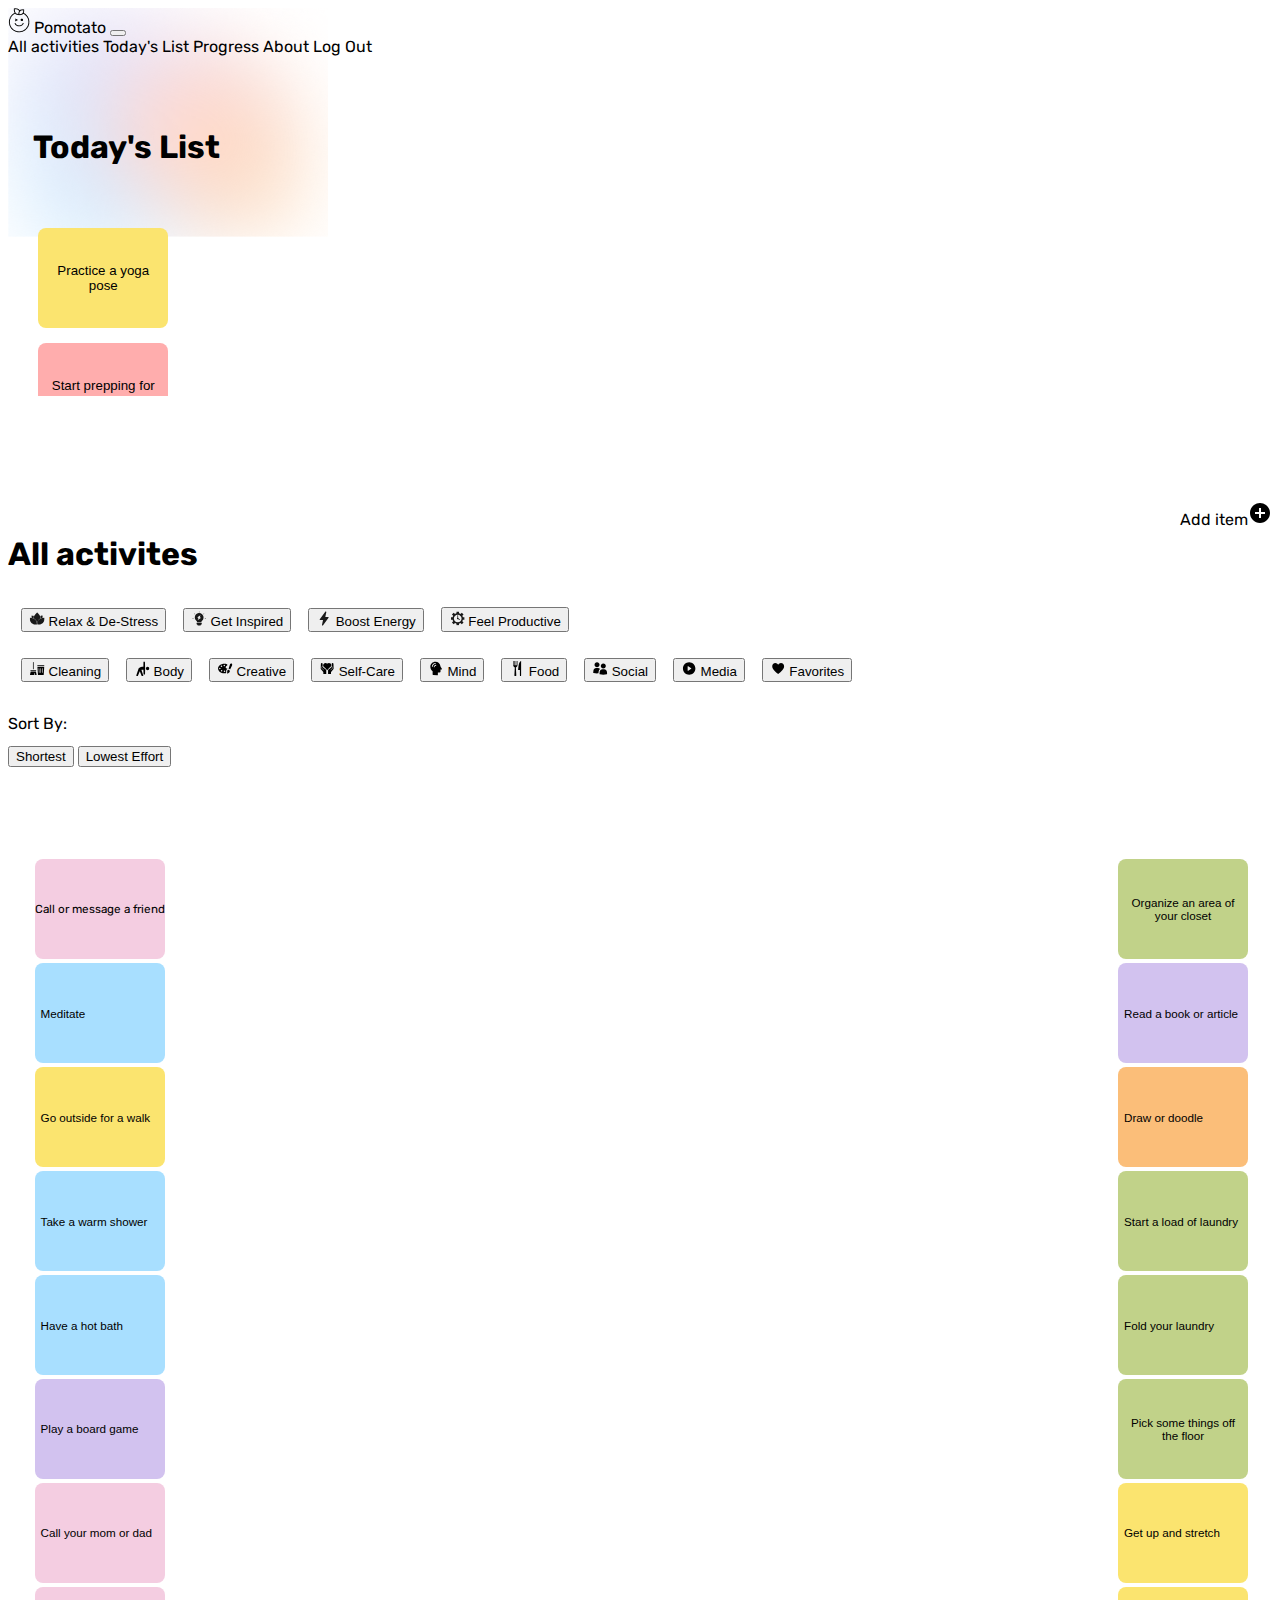
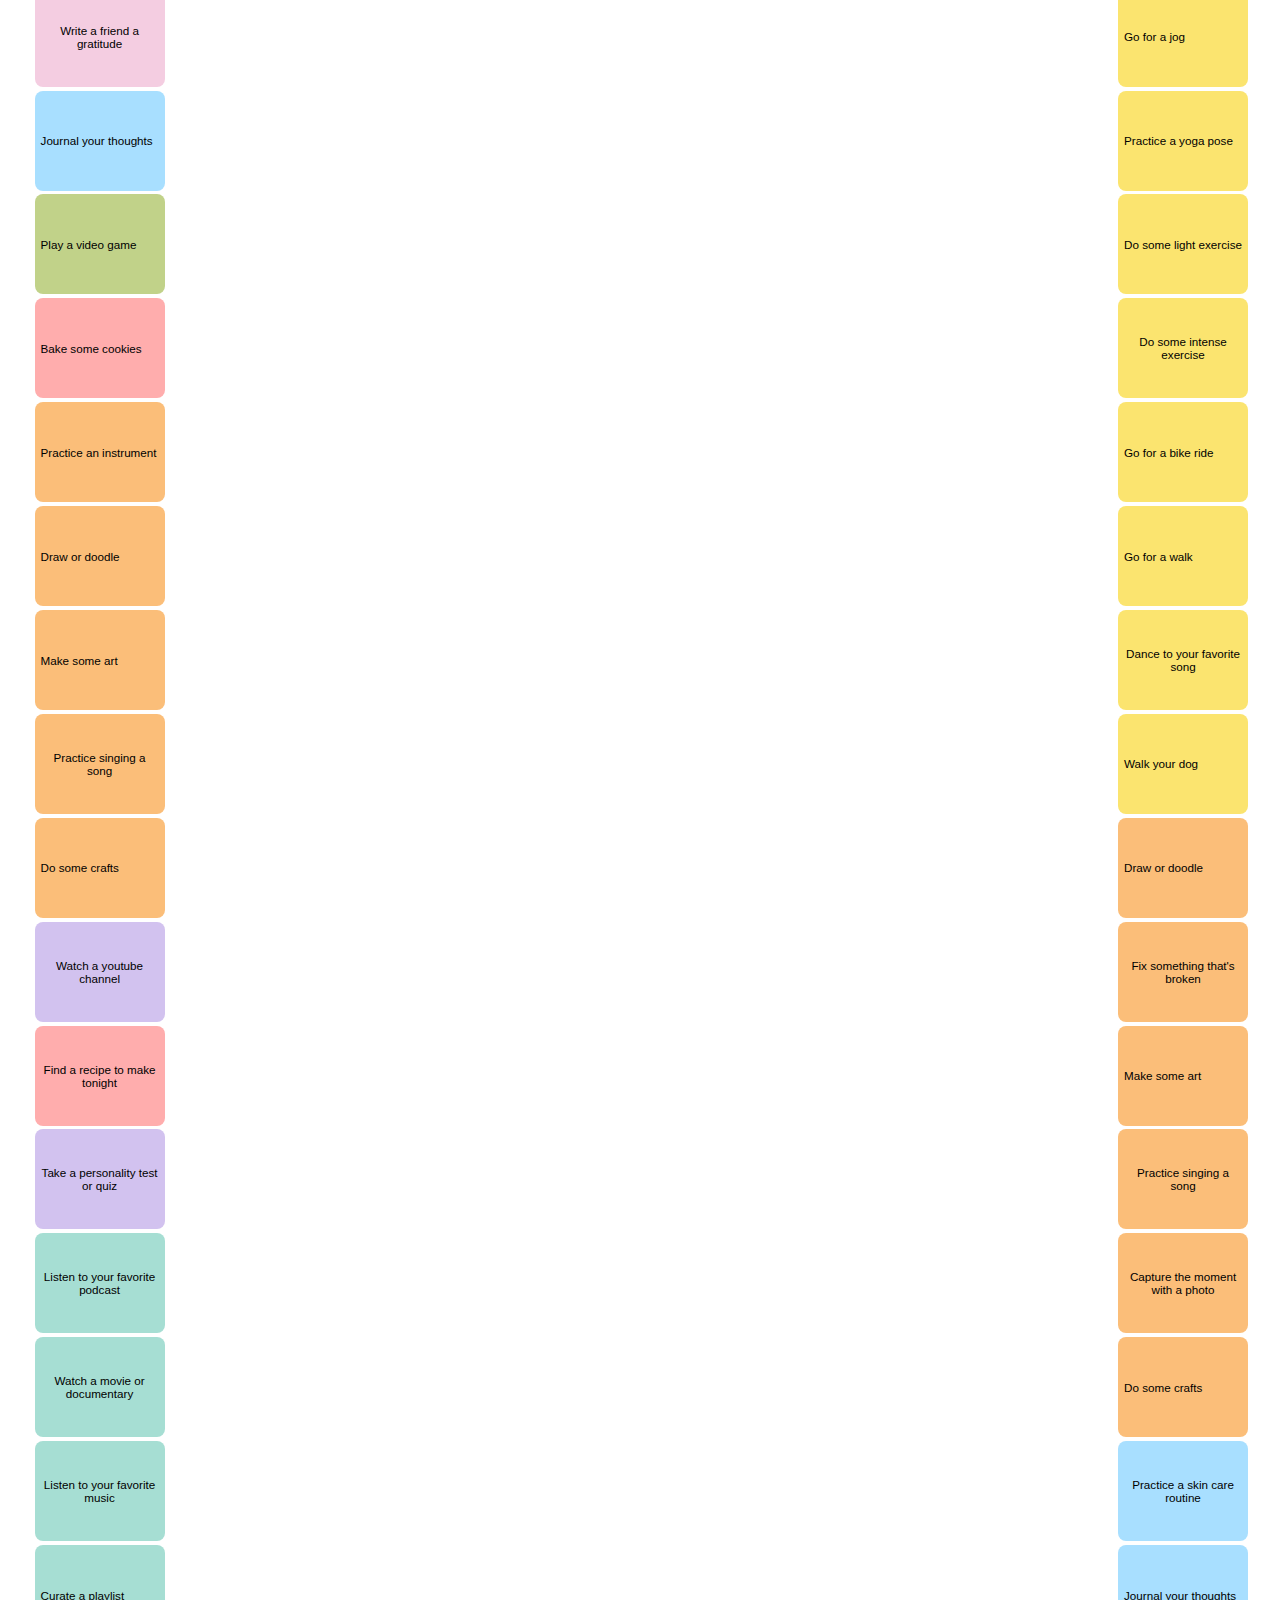
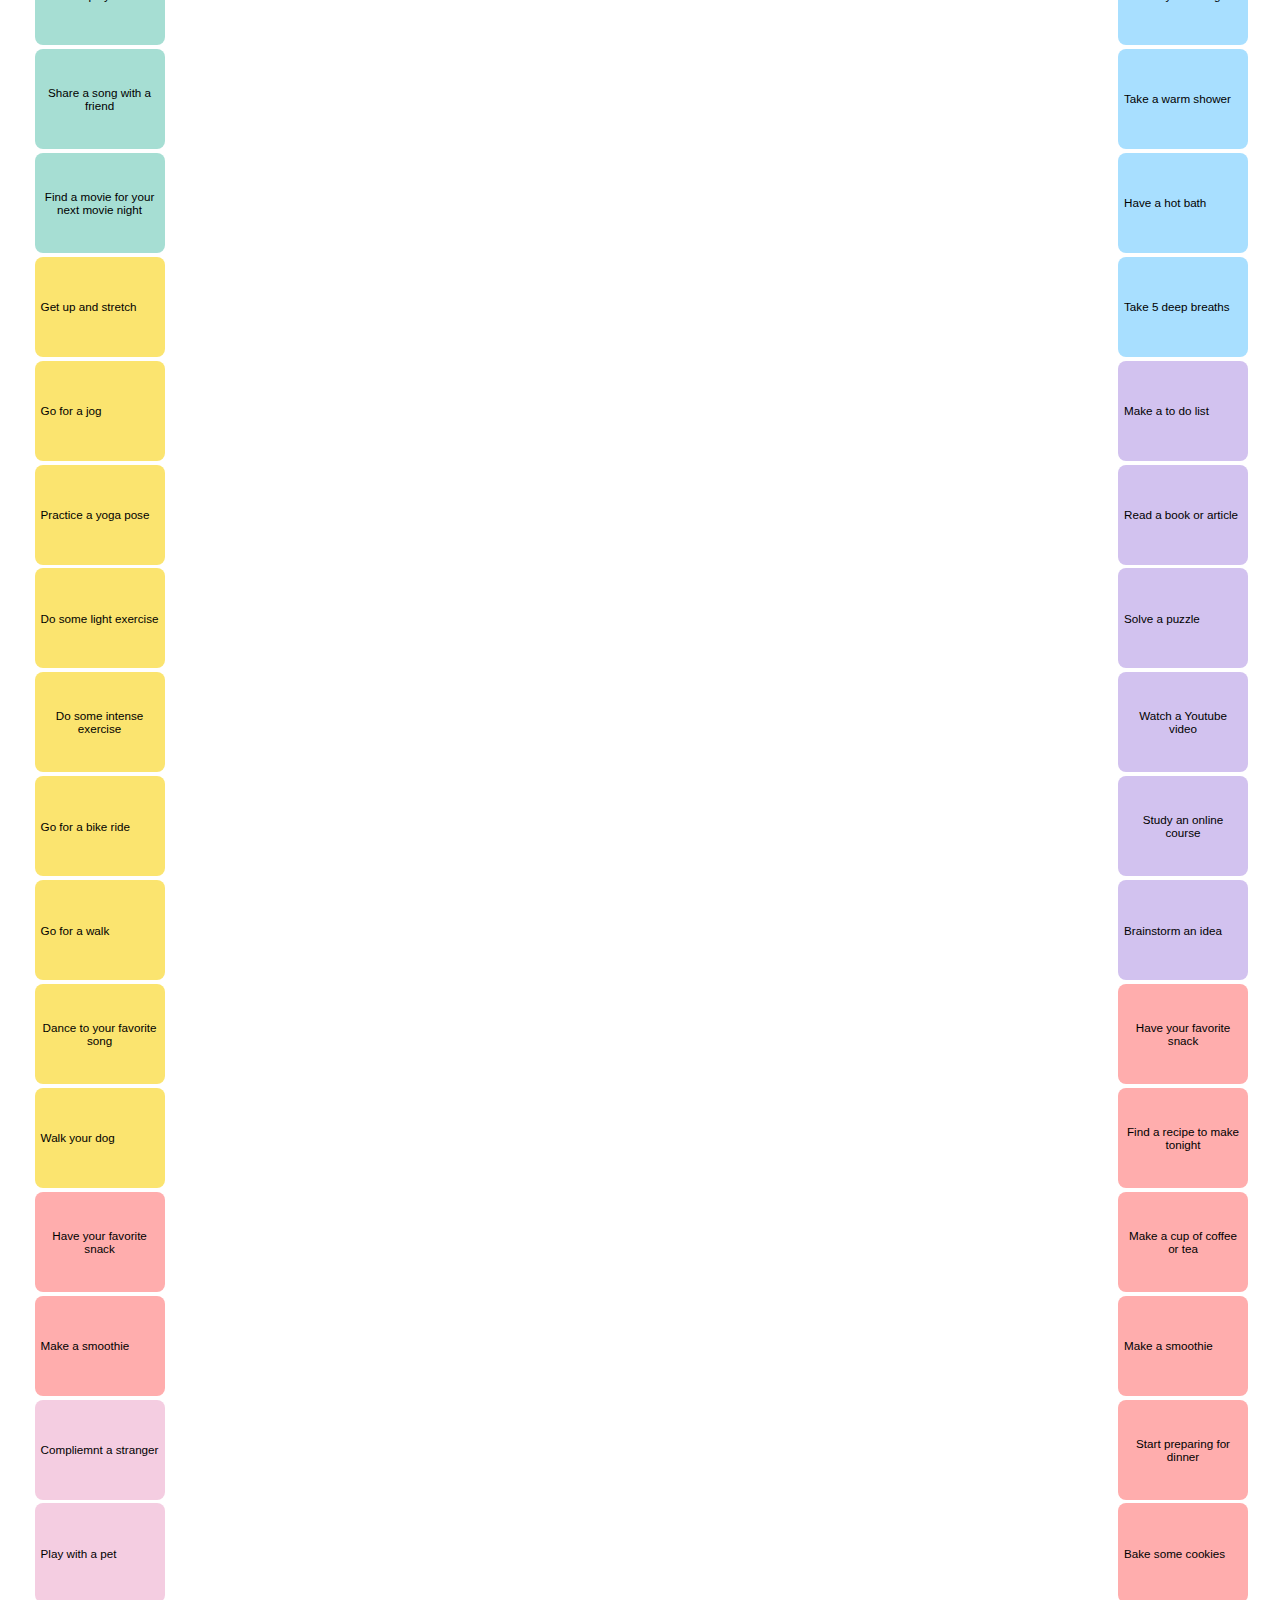
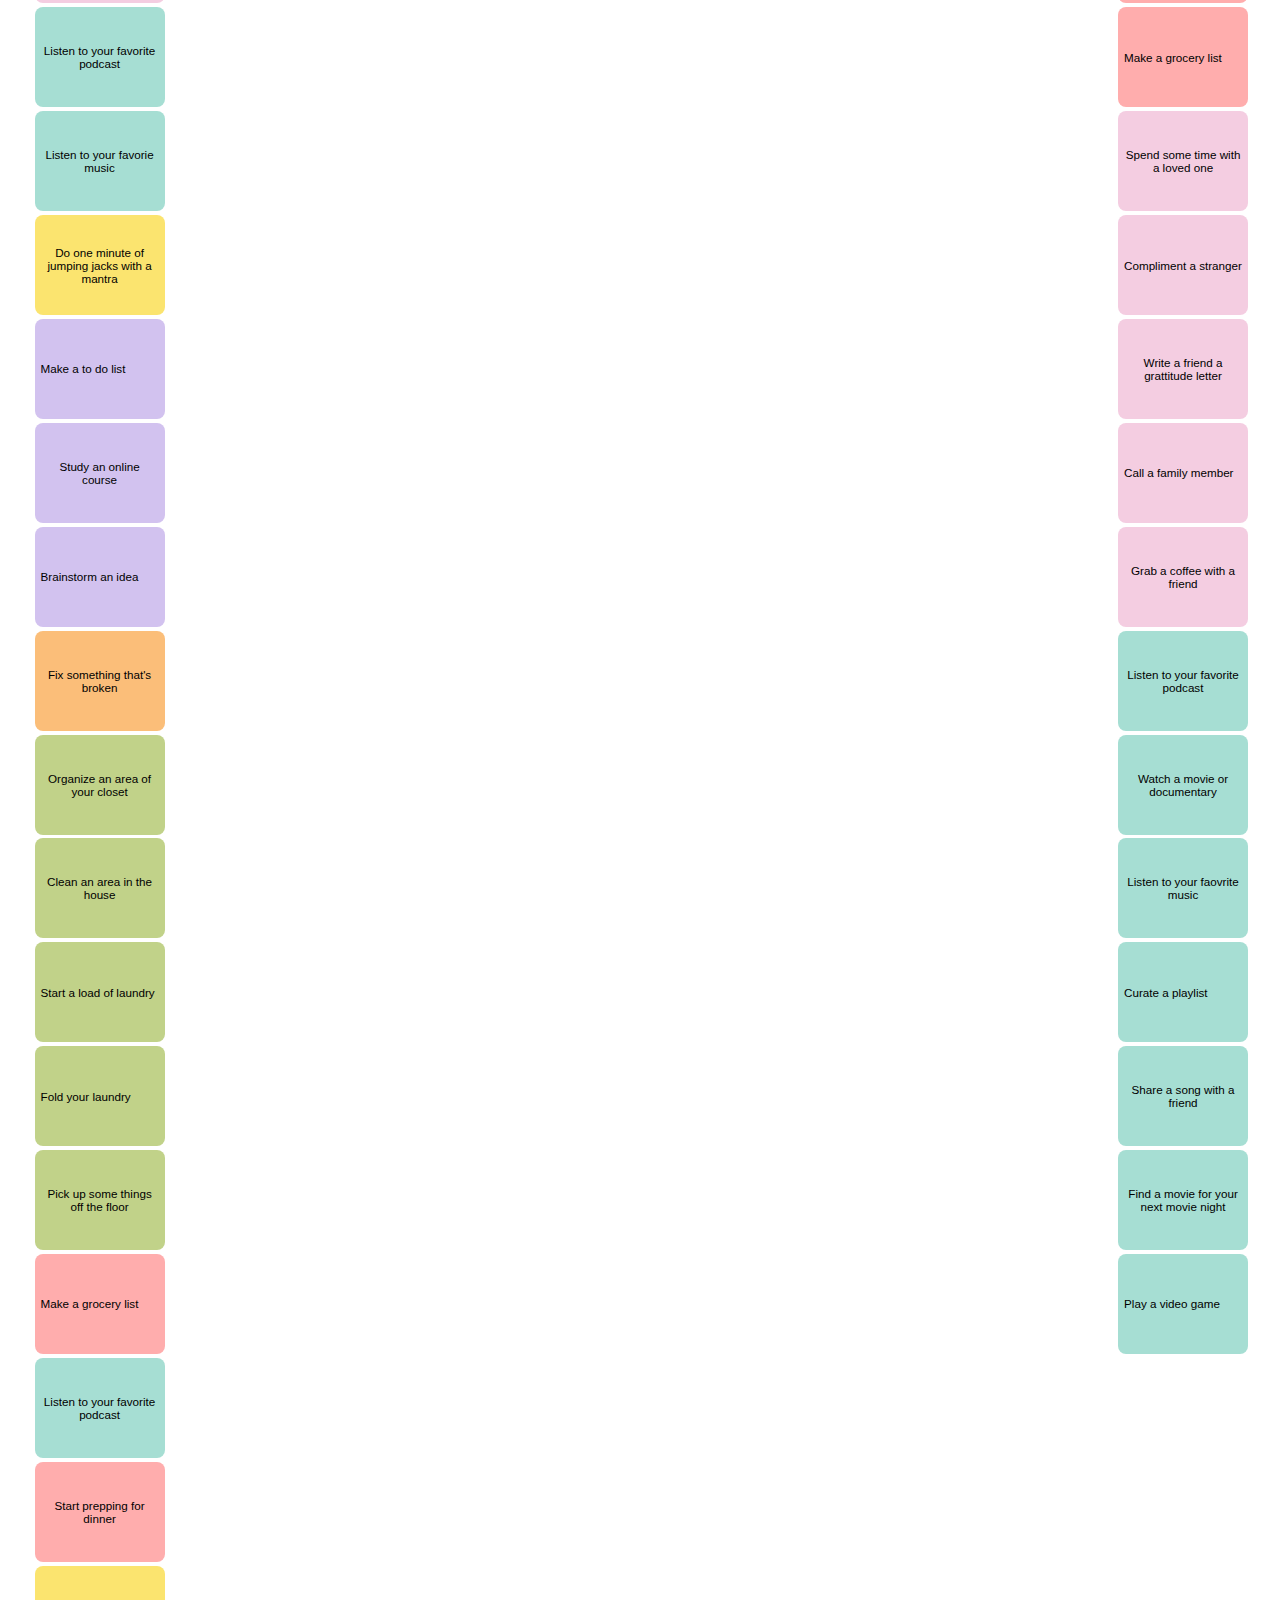
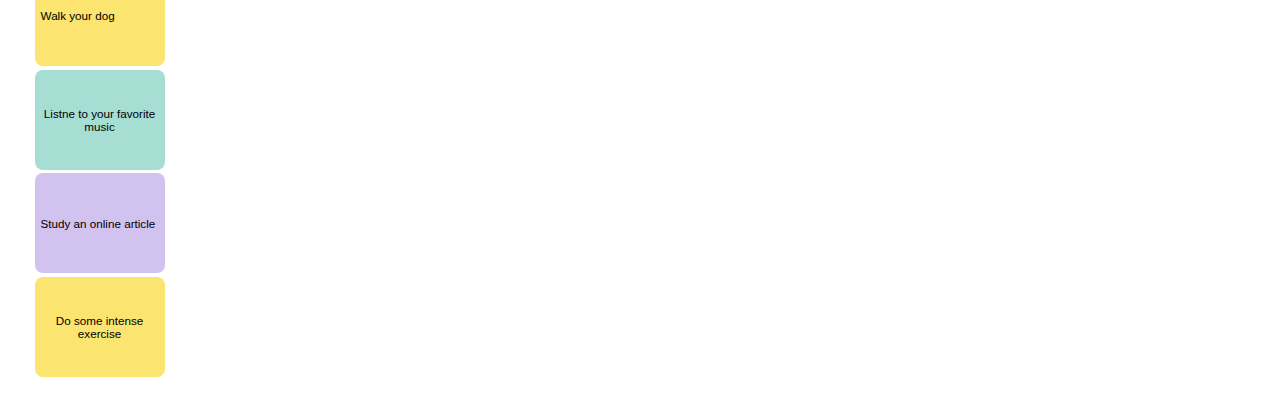
<file: index.html>
<!DOCTYPE html>
<html lang="en">
  <head>
    <meta charset="UTF-8" />
    <meta http-equiv="X-UA-Compatible" content="IE=edge" />
    <meta name="viewport" content="width=device-width, initial-scale=1" />
    <link rel="stylesheet" href="./assets/styles/styles.css" />
    <link
      href="https://cdn.jsdelivr.net/npm/bootstrap@5.0.0-beta2/dist/css/bootstrap.min.css"
      rel="stylesheet"
      integrity="sha384-BmbxuPwQa2lc/FVzBcNJ7UAyJxM6wuqIj61tLrc4wSX0szH/Ev+nYRRuWlolflfl"
      crossorigin="anonymous"
    />
    <link rel="preconnect" href="https://fonts.gstatic.com" />
    <link
      href="https://fonts.googleapis.com/css2?family=Rubik&display=swap"
      rel="stylesheet"
    />
    <title>DopaMenu</title>
  </head>
  <body>
    <nav class="navbar navbar-expand-lg navbar-light nav-heading">
      <div class="container-fluid">
        <img src="./assets/images/pomotato.png" alt="pomotato logo" />
        <a class="navbar-brand" href="index.html">Pomotato</a>
        <button
          class="navbar-toggler"
          type="button"
          data-bs-toggle="collapse"
          data-bs-target="#navbarNavAltMarkup"
          aria-controls="navbarNavAltMarkup"
          aria-expanded="false"
          aria-label="Toggle navigation"
        >
          <span class="navbar-toggler-icon"></span>
        </button>
        <div class="collapse navbar-collapse" id="navbarNavAltMarkup">
          <div class="navbar-nav">
            <a class="nav-link active" aria-current="page" href="index.html"
              >All activities</a
            >
            <a class="nav-link" href="index.html">Today's List</a>
            <a class="nav-link" href="index.html">Progress</a>
            <a class="nav-link" href="index.html">About</a>
            <a class="nav-link" href="index.html">Log Out</a>
          </div>
        </div>
      </div>
      <h1 class="tl-heading">Today's List</h1>
      <div class="col-xs-6 today-buttons">
        <button
          type="button"
          class="btn btn-light yellow-btn btn-group list-buttons btn-lg"
        >
          Practice a yoga pose
        </button>
        <button
          type="button"
          class="btn btn-light coral-btn btn-group list-buttons btn-lg"
        >
          Start prepping for dinner
        </button>
        <button
          type="button"
          class="btn btn-light green-btn btn-group list-buttons btn-lg"
        >
          Organize an area of your closet
        </button>
      </div>
    </nav>
    <div class="container">
      <div class="row">
        <div class="heading">
          <h1 class="all-act-heading">All activites</h1>
          <a
            class="btn add-item-btn rounded-pill btn-outline-dark add-activity-btn"
            href="./new-activity.html"
          >
            Add item<img src="./assets/images/add.svg"
          /></a>
        </div>
      </div>
      <div class="categories">
        <!-- category tabs -->
        <div id="defaultOpen" class="tabcontentTwo">
          <div class="activity-tab scrolling-categories">
            <div class="tab">
              <button
                type="button"
                class="tablinks btn btn-outline-dark"
                onclick="activityTabs(event, 'Relax')"
              >
                <img src="./assets/images/relax.svg" />
                Relax & De-Stress
              </button>
              <button
                type="button"
                class="tablinks btn btn-outline-dark"
                onclick="activityTabs(event, 'Inspired')"
              >
                <img src="./assets/images/inspire.svg" />
                Get Inspired
              </button>
              <button
                type="button"
                class="tablinks btn btn-outline-dark"
                onclick="activityTabs(event, 'Energy')"
              >
                <img src="./assets/images/boost.svg" />
                Boost Energy
              </button>
              <button
                type="button"
                class="tablinks btn btn-outline-dark"
                onclick="activityTabs(event, 'Productive')"
              ><img src="./assets/images/productive.svg" />
                Feel Productive
              </button>
            </div>
            <div class="tab ">
              <button
                type="button"
                class="tablinks btn btn-outline-dark"
                onclick="activityTabs(event, 'Cleaning')"
              >
                <img src="./assets/images/cleaning.svg" />
                Cleaning
              </button>
              <button
                type="button"
                class="tablinks btn btn-outline-dark"
                onclick="activityTabs(event, 'Body')"
              >
                <img src="./assets/images/body.svg" />
                Body
              </button>
              <button
                type="button"
                class="tablinks btn btn-outline-dark"
                onclick="activityTabs(event, 'Creative')"
              >
                <img src="./assets/images/creative.svg" />
                Creative
              </button>
              <button
                type="button"
                class="tablinks btn btn-outline-dark"
                onclick="activityTabs(event, 'SelfCare')"
              >
                <img src="./assets/images/selfcare.svg" />
                Self-Care
              </button>
              <button
                type="button"
                class="tablinks btn btn-outline-dark"
                onclick="activityTabs(event, 'Mind')"
              >
                <img src="./assets/images/mind.svg" />
                Mind
              </button>
              <button
                type="button"
                class="tablinks btn btn-outline-dark"
                onclick="activityTabs(event, 'Food')"
              >
                <img src="./assets/images/food.svg" />
                Food
              </button>
              <button
                type="button"
                class="tablinks btn btn-outline-dark"
                onclick="activityTabs(event, 'Social')"
              >
                <img src="./assets/images/social.svg" />
                Social
              </button>
              <button
                type="button"
                class="tablinks btn btn-outline-dark"
                onclick="activityTabs(event, 'Media')"
              >
                <img src="./assets/images/media.svg" />
                Media
              </button>
              <button
                type="button"
                class="tablinks btn btn-outline-dark"
                onclick="activityTabs(event, 'FavoritesTwo')"
              >
                <img src="./assets/images/fav.svg" />
                Favorites
              </button>
            </div>
          </div>
        </div>
        <div class="sort-buttons">
          <p class="sort-heading">Sort By:</p>
          <button type="button" class="badge rounded-pill bg-light text-dark">
            Shortest
          </button>
          <button type="button" class="badge rounded-pill bg-light text-dark">
            Lowest Effort
          </button>
        </div>
      </div>
      <!-- relax category -->
      <div class="category-buttons row">
        <div class="col">
          <div id="Relax" class="tabcontentThree">
            <div class="btn btn-outline-dark pink-btn list-buttons btn-lg">
              <a type="button" class="a-tag-not-blue" href="activity.html">
                Call or message a friend
              </a>
            </div>
            <button
              type="button"
              class="btn list-buttons blue-btn btn-outline-dark btn-lg"
            >
              Meditate
            </button>
            <button
              type="button"
              class="btn yellow-btn list-buttons btn-outline-dark btn-lg"
            >
              Go outside for a walk
            </button>
            <button
              type="button"
              class="btn list-buttons blue-btn btn-outline-dark btn-lg"
            >
              Take a warm shower
            </button>
            <button
              type="button"
              class="btn list-buttons blue-btn btn-outline-dark btn-lg"
            >
              Have a hot bath
            </button>
            <button
              type="button"
              class="btn list-buttons purple-btn btn-outline-dark btn-lg"
            >
              Play a board game
            </button>
            <button
              type="button"
              class="btn list-buttons pink-btn btn-outline-dark btn-lg"
            >
              Call your mom or dad
            </button>
            <button
              type="button"
              class="btn list-buttons pink-btn btn-outline-dark btn-lg"
            >
              Write a friend a gratitude
            </button>
            <button
              type="button"
              class="btn list-buttons blue-btn btn-outline-dark btn-lg"
            >
              Journal your thoughts
            </button>
            <button
              type="button"
              class="btn list-buttons green-btn btn-outline-dark btn-lg"
            >
              Play a video game
            </button>
            <button
              type="button"
              class="btn list-buttons coral-btn btn-outline-dark btn-lg"
            >
              Bake some cookies
            </button>
          </div>
          <!-- inspired category -->
          <div id="Inspired" class="tabcontentThree">
            <button
              type="button"
              class="btn list-buttons orange-btn btn-outline-dark btn-lg"
            >
              Practice an instrument
            </button>
            <button
              type="button"
              class="btn list-buttons orange-btn btn-outline-dark btn-lg"
            >
              Draw or doodle
            </button>
            <button
              type="button"
              class="btn list-buttons orange-btn btn-outline-dark btn-lg"
            >
              Make some art
            </button>
            <button
              type="button"
              class="btn list-buttons orange-btn btn-outline-dark btn-lg"
            >
              Practice singing a song
            </button>
            <button
              type="button"
              class="btn list-buttons orange-btn btn-outline-dark btn-lg"
            >
              Do some crafts
            </button>
            <button
              type="button"
              class="btn list-buttons purple-btn btn-outline-dark btn-lg"
            >
              Watch a youtube channel
            </button>
            <button
              type="button"
              class="btn list-buttons coral-btn btn-outline-dark btn-lg"
            >
              Find a recipe to make tonight
            </button>
            <button
              type="button"
              class="btn list-buttons purple-btn btn-outline-dark btn-lg"
            >
              Take a personality test or quiz
            </button>
            <button
              type="button"
              class="btn list-buttons teal-btn btn-outline-dark btn-lg"
            >
              Listen to your favorite podcast
            </button>
            <button
              type="button"
              class="btn list-buttons teal-btn btn-outline-dark btn-lg"
            >
              Watch a movie or documentary
            </button>
            <button
              type="button"
              class="btn list-buttons teal-btn btn-outline-dark btn-lg"
            >
              Listen to your favorite music
            </button>
            <button
              type="button"
              class="btn list-buttons teal-btn btn-outline-dark btn-lg"
            >
              Curate a playlist
            </button>
            <button
              type="button"
              class="btn list-buttons teal-btn btn-outline-dark btn-lg"
            >
              Share a song with a friend
            </button>
            <button
              type="button"
              class="btn list-buttons teal-btn btn-outline-dark btn-lg"
            >
              Find a movie for your next movie night
            </button>
          </div>

          <!-- energy category -->
          <div id="Energy" class="tabcontentThree">
            <button
              type="button"
              class="btn list-buttons yellow-btn btn-outline-dark btn-lg"
            >
              Get up and stretch
            </button>
            <button
              type="button"
              class="btn list-buttons yellow-btn btn-outline-dark btn-lg"
            >
              Go for a jog
            </button>
            <button
              type="button"
              class="btn list-buttons yellow-btn btn-outline-dark btn-lg"
            >
              Practice a yoga pose
            </button>
            <button
              type="button"
              class="btn list-buttons yellow-btn btn-outline-dark btn-lg"
            >
              Do some light exercise
            </button>
            <button
              type="button"
              class="btn list-buttons yellow-btn btn-outline-dark btn-lg"
            >
              Do some intense exercise
            </button>
            <button
              type="button"
              class="btn list-buttons yellow-btn btn-outline-dark btn-lg"
            >
              Go for a bike ride
            </button>
            <button
              type="button"
              class="btn list-buttons yellow-btn btn-outline-dark btn-lg"
            >
              Go for a walk
            </button>
            <button
              type="button"
              class="btn list-buttons yellow-btn btn-outline-dark btn-lg"
            >
              Dance to your favorite song
            </button>
            <button
              type="button"
              class="btn list-buttons yellow-btn btn-outline-dark btn-lg"
            >
              Walk your dog
            </button>
            <button
              type="button"
              class="btn list-buttons coral-btn btn-outline-dark btn-lg"
            >
              Have your favorite snack
            </button>
            <button
              type="button"
              class="btn list-buttons coral-btn btn-outline-dark btn-lg"
            >
              Make a smoothie
            </button>
            <button
              type="button"
              class="btn list-buttons pink-btn btn-outline-dark btn-lg"
            >
              Compliemnt a stranger
            </button>
            <button
              type="button"
              class="btn list-buttons pink-btn btn-outline-dark btn-lg"
            >
              Play with a pet
            </button>
            <button
              type="button"
              class="btn list-buttons teal-btn btn-outline-dark btn-lg"
            >
              Listen to your favorite podcast
            </button>
            <button
              type="button"
              class="btn list-buttons teal-btn btn-outline-dark btn-lg"
            >
              Listen to your favorie music
            </button>
            <button
              type="button"
              class="btn list-buttons yellow-btn btn-outline-dark btn-lg"
            >
              Do one minute of jumping jacks with a mantra
            </button>
          </div>

          <!-- productive category -->

          <div id="Productive" class="tabcontentThree">
            <button
              type="button"
              class="btn list-buttons purple-btn btn-outline-dark btn-lg"
            >
              Make a to do list
            </button>
            <button
              type="button"
              class="btn list-buttons purple-btn btn-outline-dark btn-lg"
            >
              Study an online course
            </button>
            <button
              type="button"
              class="btn list-buttons purple-btn btn-outline-dark btn-lg"
            >
              Brainstorm an idea
            </button>
            <button
              type="button"
              class="btn list-buttons orange-btn btn-outline-dark btn-lg"
            >
              Fix something that's broken
            </button>
            <button
              type="button"
              class="btn list-buttons green-btn btn-outline-dark btn-lg"
            >
              Organize an area of your closet
            </button>
            <button
              type="button"
              class="btn list-buttons green-btn btn-outline-dark btn-lg"
            >
              Clean an area in the house
            </button>
            <button
              type="button"
              class="btn list-buttons green-btn btn-outline-dark btn-lg"
            >
              Start a load of laundry
            </button>
            <button
              type="button"
              class="btn list-buttons green-btn btn-outline-dark btn-lg"
            >
              Fold your laundry
            </button>
            <button
              type="button"
              class="btn list-buttons green-btn btn-outline-dark btn-lg"
            >
              Pick up some things off the floor
            </button>
            <button
              type="button"
              class="btn list-buttons coral-btn btn-outline-dark btn-lg"
            >
              Make a grocery list
            </button>
            <button
              type="button"
              class="btn list-buttons teal-btn btn-outline-dark btn-lg"
            >
              Listen to your favorite podcast
            </button>
            <button
              type="button"
              class="btn list-buttons coral-btn btn-outline-dark btn-lg"
            >
              Start prepping for dinner
            </button>
          </div>
          <!-- favorites -->
          <div id="Favorites" class="tabcontentThree">
            <button
              type="button"
              class="btn list-buttons yellow-btn btn-outline-dark btn-lg"
            >
              Walk your dog
            </button>
            <button
              type="button"
              class="btn list-buttons teal-btn btn-outline-dark btn-lg"
            >
              Listne to your favorite music
            </button>
            <button
              type="button"
              class="btn list-buttons purple-btn btn-outline-dark btn-lg"
            >
              Study an online article
            </button>
            <button
              type="button"
              class="btn list-buttons yellow-btn btn-outline-dark btn-lg"
            >
              Do some intense exercise
            </button>
          </div>
        </div>
        <div class="col">
          <div id="Cleaning" class="tabcontentThree">
            <button
              type="button"
              class="btn list-buttons green-btn btn-outline-dark btn-lg"
            >
              Organize an area of your closet
            </button>
            <button
              type="button"
              class="btn list-buttons purple-btn btn-outline-dark btn-lg"
            >
              Read a book or article
            </button>
            <button
              type="button"
              class="btn orange-btn orange-btn list-buttons btn-outline-dark btn-lg"
            >
              Draw or doodle
            </button>
            <button
              type="button"
              class="btn list-buttons green-btn btn-outline-dark btn-lg"
            >
              Start a load of laundry
            </button>
            <button
              type="button"
              class="btn list-buttons green-btn btn-outline-dark btn-lg"
            >
              Fold your laundry
            </button>
            <button
              type="button"
              class="btn list-buttons green-btn btn-outline-dark btn-lg"
            >
              Pick some things off the floor
            </button>
          </div>

          <!-- body category -->

          <div id="Body" class="tabcontentThree">
            <button
              type="button"
              class="btn list-buttons yellow-btn btn-outline-dark btn-lg"
            >
              Get up and stretch
            </button>
            <button
              type="button"
              class="btn list-buttons yellow-btn btn-outline-dark btn-lg"
            >
              Go for a jog
            </button>
            <button
              type="button"
              class="btn list-buttons yellow-btn btn-outline-dark btn-lg"
            >
              Practice a yoga pose
            </button>
            <button
              type="button"
              class="btn list-buttons yellow-btn btn-outline-dark btn-lg"
            >
              Do some light exercise
            </button>
            <button
              type="button"
              class="btn list-buttons yellow-btn btn-outline-dark btn-lg"
            >
              Do some intense exercise
            </button>
            <button
              type="button"
              class="btn list-buttons yellow-btn btn-outline-dark btn-lg"
            >
              Go for a bike ride
            </button>
            <button
              type="button"
              class="btn list-buttons yellow-btn btn-outline-dark btn-lg"
            >
              Go for a walk
            </button>
            <button
              type="button"
              class="btn list-buttons yellow-btn btn-outline-dark btn-lg"
            >
              Dance to your favorite song
            </button>
            <button
              type="button"
              class="btn list-buttons yellow-btn btn-outline-dark btn-lg"
            >
              Walk your dog
            </button>
          </div>
          <!-- Creative -->
          <div id="Creative" class="tabcontentThree">
            <button
              type="button"
              class="btn list-buttons orange-btn btn-outline-dark btn-lg"
            >
              Draw or doodle
            </button>
            <button
              type="button"
              class="btn list-buttons orange-btn btn-outline-dark btn-lg"
            >
              Fix something that's broken
            </button>
            <button
              type="button"
              class="btn list-buttons orange-btn btn-outline-dark btn-lg"
            >
              Make some art
            </button>
            <button
              type="button"
              class="btn list-buttons orange-btn btn-outline-dark btn-lg"
            >
              Practice singing a song
            </button>
            <button
              type="button"
              class="btn list-buttons orange-btn btn-outline-dark btn-lg"
            >
              Capture the moment with a photo
            </button>
            <button
              type="button"
              class="btn list-buttons orange-btn btn-outline-dark btn-lg"
            >
              Do some crafts
            </button>
          </div>
          <!-- self- care -->
          <div id="SelfCare" class="tabcontentThree">
            <button
              type="button"
              class="btn list-buttons blue-btn btn-outline-dark btn-lg"
            >
              Practice a skin care routine
            </button>
            <button
              type="button"
              class="btn list-buttons blue-btn btn-outline-dark btn-lg"
            >
              Journal your thoughts
            </button>
            <button
              type="button"
              class="btn list-buttons blue-btn btn-outline-dark btn-lg"
            >
              Take a warm shower
            </button>
            <button
              type="button"
              class="btn list-buttons blue-btn btn-outline-dark btn-lg"
            >
              Have a hot bath
            </button>
            <button
              type="button"
              class="btn list-buttons blue-btn btn-outline-dark btn-lg"
            >
              Take 5 deep breaths
            </button>
          </div>
          <!-- mind -->
          <div id="Mind" class="tabcontentThree">
            <button
              type="button"
              class="btn list-buttons purple-btn btn-outline-dark btn-lg"
            >
              Make a to do list
            </button>
            <button
              type="button"
              class="btn list-buttons purple-btn btn-outline-dark btn-lg"
            >
              Read a book or article
            </button>
            <button
              type="button"
              class="btn list-buttons purple-btn btn-outline-dark btn-lg"
            >
              Solve a puzzle
            </button>
            <button
              type="button"
              class="btn list-buttons purple-btn btn-outline-dark btn-lg"
            >
              Watch a Youtube video
            </button>
            <button
              type="button"
              class="btn list-buttons purple-btn btn-outline-dark btn-lg"
            >
              Study an online course
            </button>
            <button
              type="button"
              class="btn list-buttons purple-btn btn-outline-dark btn-lg"
            >
              Brainstorm an idea
            </button>
          </div>
          <!-- Food -->
          <div id="Food" class="tabcontentThree">
            <button
              type="button"
              class="btn list-buttons coral-btn btn-outline-dark btn-lg"
            >
              Have your favorite snack
            </button>
            <button
              type="button"
              class="btn list-buttons coral-btn btn-outline-dark btn-lg"
            >
              Find a recipe to make tonight
            </button>
            <button
              type="button"
              class="btn list-buttons coral-btn btn-outline-dark btn-lg"
            >
              Make a cup of coffee or tea
            </button>
            <button
              type="button"
              class="btn list-buttons coral-btn btn-outline-dark btn-lg"
            >
              Make a smoothie
            </button>
            <button
              type="button"
              class="btn list-buttons coral-btn btn-outline-dark btn-lg"
            >
              Start preparing for dinner
            </button>
            <button
              type="button"
              class="btn list-buttons coral-btn btn-outline-dark btn-lg"
            >
              Bake some cookies
            </button>
            <button
              type="button"
              class="btn list-buttons coral-btn btn-outline-dark btn-lg"
            >
              Make a grocery list
            </button>
          </div>
          <!-- Social -->
          <div id="Social" class="tabcontentThree">
            <button
              type="button"
              class="btn list-buttons pink-btn btn-outline-dark btn-lg"
            >
              Spend some time with a loved one
            </button>
            <button
              type="button"
              class="btn list-buttons pink-btn btn-outline-dark btn-lg"
            >
              Compliment a stranger
            </button>
            <button
              type="button"
              class="btn list-buttons pink-btn btn-outline-dark btn-lg"
            >
              Write a friend a grattitude letter
            </button>
            <button
              type="button"
              class="btn list-buttons pink-btn btn-outline-dark btn-lg"
            >
              Call a family member
            </button>
            <button
              type="button"
              class="btn list-buttons pink-btn btn-outline-dark btn-lg"
            >
              Grab a coffee with a friend
            </button>
          </div>
          <!-- Media -->
          <div id="Media" class="tabcontentThree">
            <button
              type="button"
              class="btn list-buttons teal-btn btn-outline-dark btn-lg"
            >
              Listen to your favorite podcast
            </button>
            <button
              type="button"
              class="btn list-buttons teal-btn btn-outline-dark btn-lg"
            >
              Watch a movie or documentary
            </button>
            <button
              type="button"
              class="btn list-buttons teal-btn btn-outline-dark btn-lg"
            >
              Listen to your faovrite music
            </button>
            <button
              type="button"
              class="btn list-buttons teal-btn btn-outline-dark btn-lg"
            >
              Curate a playlist
            </button>
            <button
              type="button"
              class="btn list-buttons teal-btn btn-outline-dark btn-lg"
            >
              Share a song with a friend
            </button>
            <button
              type="button"
              class="btn list-buttons teal-btn btn-outline-dark btn-lg"
            >
              Find a movie for your next movie night
            </button>
            <button
              type="button"
              class="btn list-buttons teal-btn btn-outline-dark btn-lg"
            >
              Play a video game
            </button>
          </div>
        </div>
      </div>
    </div>
  </body>
  <script src="./assets/scripts/activity.js"></script>
  <script
    src="https://cdn.jsdelivr.net/npm/bootstrap@5.0.0-beta2/dist/js/bootstrap.bundle.min.js"
    integrity="sha384-b5kHyXgcpbZJO/tY9Ul7kGkf1S0CWuKcCD38l8YkeH8z8QjE0GmW1gYU5S9FOnJ0"
    crossorigin="anonymous"
  ></script>
</html>
</file>
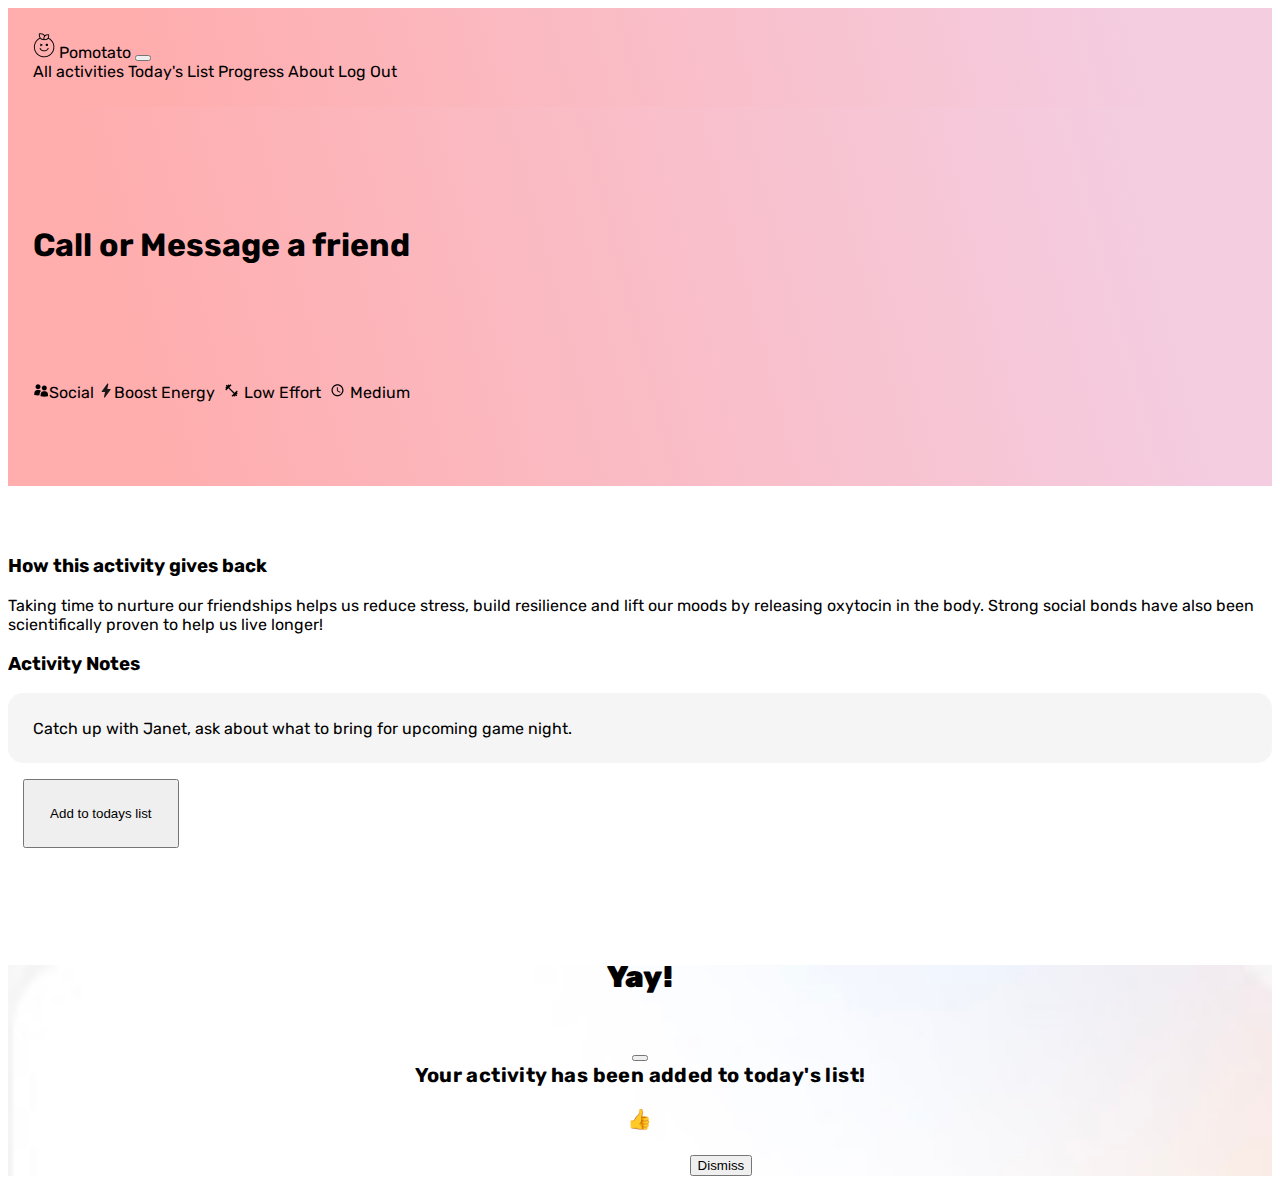
<file: activity.html>
<!DOCTYPE html>
<html lang="en">
  <head>
    <meta charset="UTF-8" />
    <meta http-equiv="X-UA-Compatible" content="IE=edge" />
    <meta name="viewport" content="width=device-width, initial-scale=1.0" />
    <link rel="stylesheet" href="./assets/styles/styles.css" />
    <link
      href="https://cdn.jsdelivr.net/npm/bootstrap@5.0.0-beta2/dist/css/bootstrap.min.css"
      rel="stylesheet"
      integrity="sha384-BmbxuPwQa2lc/FVzBcNJ7UAyJxM6wuqIj61tLrc4wSX0szH/Ev+nYRRuWlolflfl"
      crossorigin="anonymous"
    />
    <link rel="preconnect" href="https://fonts.gstatic.com" />
    <link
      href="https://fonts.googleapis.com/css2?family=Rubik&display=swap"
      rel="stylesheet"
    />
    <title>Activity</title>
  </head>
  <body>
    <nav class="navbar navbar-expand-lg navbar-light activity-heading">
      <div class="container-fluid">
        <img src="./assets/images/pomotato.png" alt="pomotato logo" />
        <a class="navbar-brand" href="index.html">Pomotato</a>
        <button
          class="navbar-toggler"
          type="button"
          data-bs-toggle="collapse"
          data-bs-target="#navbarNavAltMarkup"
          aria-controls="navbarNavAltMarkup"
          aria-expanded="false"
          aria-label="Toggle navigation"
        >
          <span class="navbar-toggler-icon"></span>
        </button>
        <div class="collapse navbar-collapse" id="navbarNavAltMarkup">
          <div class="navbar-nav">
            <a class="nav-link active" aria-current="page" href="index.html"
              >All activities</a
            >
            <a class="nav-link" href="index.html">Today's List</a>
            <a class="nav-link" href="index.html">Progress</a>
            <a class="nav-link" href="index.html">About</a>
            <a class="nav-link" href="index.html">Log Out</a>
          </div>
        </div>
      </div>
    </nav>
    <div class="activity-heading">
      <h1 id="activity-header">Call or Message a friend</h1>
      <div class="activity-details scrolling-categories-but-skinny">
        <span class="badge rounded-pill bg-light text-dark"
          ><img src="./assets/images/social.svg" />Social</span
        >
        <span class="badge rounded-pill bg-light text-dark"
          ><img src="./assets/images/boost.svg" />Boost Energy</span
        >
        <span class="badge rounded-pill bg-light text-dark"
          ><img class="icon-too-big" src="./assets/images/fitness.svg"/>Low
          Effort</span
        >
        <span class="badge rounded-pill bg-light text-dark"><img class="icon-too-big" src="./assets/images/clock.svg" />Medium</span>
      </div>
    </div>
    <div class="container">
      <div class="activity-desctiption">
        <h3>How this activity gives back</h3>
        <p>
          Taking time to nurture our friendships helps us reduce stress, build
          resilience and lift our moods by releasing oxytocin in the body.
          Strong social bonds have also been scientifically proven to help us
          live longer!
        </p>
        <h3>Activity Notes</h3>
        <p class="activity-notes">
          Catch up with Janet, ask about what to bring for upcoming game night.
        </p>
        <!-- Button trigger modal -->
        <div class="activity-buttons btn-group">
          <button
            type="button"
            class="btn rounded-pill side-to-side btn-outline-dark"
            id="modal-button"
            data-bs-toggle="modal"
            data-bs-target="#exampleModal"
          >
            Add to todays list
          </button>
          <div class="btn btn-dark side-to-side rounded-pill">
            <a type="button" id="a-tag-not-blue-or-black" href="timer.html">
              Start timer
            </a>
          </div>
        </div>

        <!-- Modal -->
        <div
          class="modal fade"
          id="exampleModal"
          tabindex="-1"
          aria-labelledby="exampleModalLabel"
          aria-hidden="true"
        >
          <div class="modal-dialog modal-dialog-centered">
            <div class="modal-content">
              <div class="modal-header border-0">
                <h5 class="modal-title" id="exampleModalLabel">Yay!</h5>
                <button
                  type="button"
                  class="btn-close"
                  data-bs-dismiss="modal"
                  aria-label="Close"
                ></button>
              </div>
              <div class="modal-body">
                Your activity has been added to today's list!
              </div>
              <p>👍</p>
              <div class="modal-footer mx-auto border-0 d-grid gap-2">
                <a
                  type="button"
                  class="btn btn-dark modal-buttons"
                  id="another-not-black-font"
                  href="index.html"
                >
                  See today's list
                </a>
                <button
                  type="button"
                  class="btn btn-outline-dark"
                  data-bs-dismiss="modal"
                >
                  Dismiss
                </button>
              </div>
            </div>
          </div>
        </div>
      </div>
    </div>
  </body>
  <script
    src="https://cdn.jsdelivr.net/npm/bootstrap@5.0.0-beta2/dist/js/bootstrap.bundle.min.js"
    integrity="sha384-b5kHyXgcpbZJO/tY9Ul7kGkf1S0CWuKcCD38l8YkeH8z8QjE0GmW1gYU5S9FOnJ0"
    crossorigin="anonymous"
  ></script>
</html>
</file>
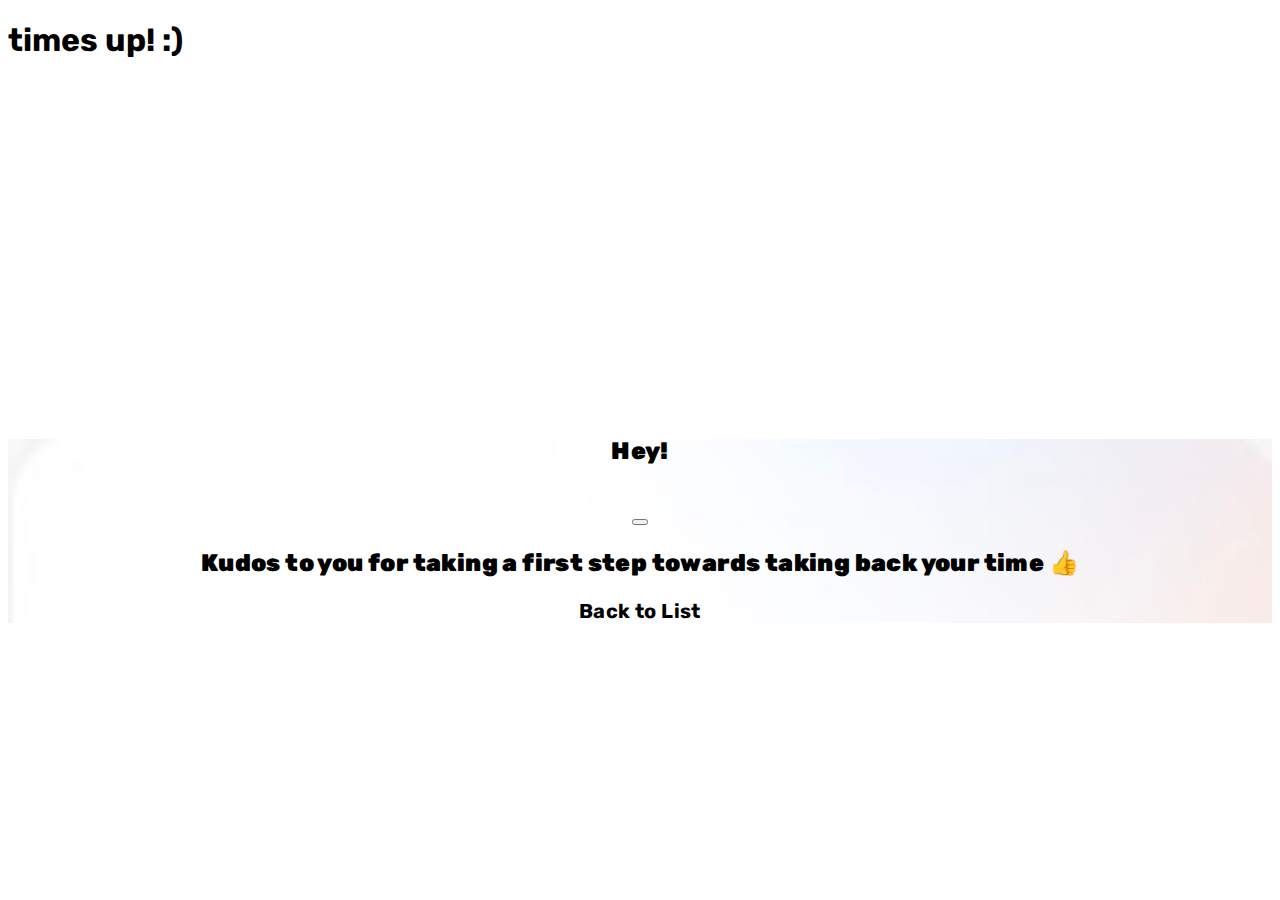
<file: kudos.html>
<!DOCTYPE html>
<html lang="en">
  <head>
    <meta charset="UTF-8" />
    <meta http-equiv="X-UA-Compatible" content="IE=edge" />
    <meta name="viewport" content="width=device-width, initial-scale=1.0" />
    <link rel="stylesheet" href="./assets/styles/styles.css" />
    <link
      href="https://cdn.jsdelivr.net/npm/bootstrap@5.0.0-beta2/dist/css/bootstrap.min.css"
      rel="stylesheet"
      integrity="sha384-BmbxuPwQa2lc/FVzBcNJ7UAyJxM6wuqIj61tLrc4wSX0szH/Ev+nYRRuWlolflfl"
      crossorigin="anonymous"
    />
    <link rel="preconnect" href="https://fonts.gstatic.com" />
    <link
      href="https://fonts.googleapis.com/css2?family=Rubik&display=swap"
      rel="stylesheet"
    />
    <title>Document</title>
  </head>
  <body>
    <h1>times up! :)</h1>
    <div class="">
      <div class="modal" id="timesup-modal">
        <div class="modal-dialog">
          <div class="modal-content modal-popout-bg">
            <div class="modal-header border-0">
              <h5 class="modal-title" id="modal-title">Hey!</h5>
              <button
                type="button"
                class="btn-close"
                data-bs-dismiss="modal"
                aria-label="Close"
              ></button>
            </div>
            <div class="modal-body" id="modal-body">
              <p>
                Kudos to you for taking a first step towards taking back your
                time 👍
              </p>
            </div>
            <div class="modal-footer border-0  mx-auto d-grid gap-2">
              <a type="button" class="btn btn-outline-dark rounded-pill modal-buttons" href="index.html">
                Back to List
              </a>
            </div>
          </div>
        </div>
      </div>
    </div>
  </body>
  <script
    src="https://cdn.jsdelivr.net/npm/bootstrap@5.0.0-beta2/dist/js/bootstrap.bundle.min.js"
    integrity="sha384-b5kHyXgcpbZJO/tY9Ul7kGkf1S0CWuKcCD38l8YkeH8z8QjE0GmW1gYU5S9FOnJ0"
    crossorigin="anonymous"
  ></script>
  <script src="./assets/scripts/script.js"></script>
</html>
</file>
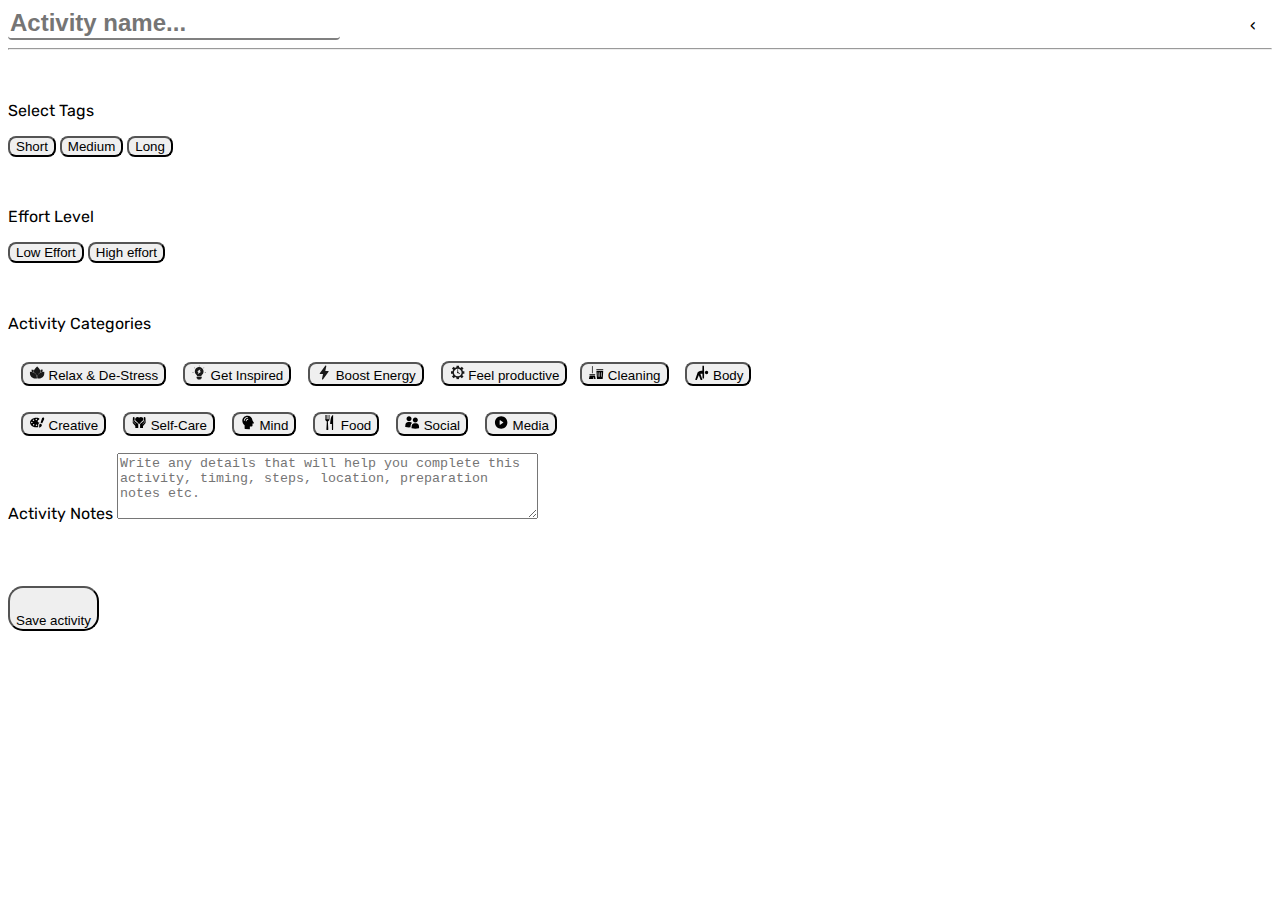
<file: new-activity.html>
<!DOCTYPE html>
<html lang="en">
  <head>
    <meta charset="UTF-8" />
    <meta http-equiv="X-UA-Compatible" content="IE=edge" />
    <meta name="viewport" content="width=device-width, initial-scale=1.0" />
    <link rel="stylesheet" href="./assets/styles/styles.css" />
    <link
      href="https://cdn.jsdelivr.net/npm/bootstrap@5.0.0-beta2/dist/css/bootstrap.min.css"
      rel="stylesheet"
      integrity="sha384-BmbxuPwQa2lc/FVzBcNJ7UAyJxM6wuqIj61tLrc4wSX0szH/Ev+nYRRuWlolflfl"
      crossorigin="anonymous"
    />
    <link rel="preconnect" href="https://fonts.gstatic.com" />
    <link
      href="https://fonts.googleapis.com/css2?family=Rubik&display=swap"
      rel="stylesheet"
    />
    <title>New Activity</title>
  </head>
  <body>
    <div class="container">
      <a href="index.html" class="bpmenu-back">&#8249;</a>
      <input type="text" class="activity-name" placeholder="Activity name..." />
      <hr>
      <div class="length-tags">
        <p>Select Tags</p>
        <button type="button" class="btn length-btn new-act-btn btn-outline-dark">Short</button>
        <button type="button" class="btn length-btn new-act-btn btn-outline-dark">Medium</button>
        <button type="button" class="btn length-btn new-act-btn btn-outline-dark">Long</button>
      </div>
      <div class="length-tags">
        <p>Effort Level</p>
        <button type="button" class="btn length-btn new-act-btn btn-outline-dark">Low Effort</button>
        <button type="button" class="btn length-btn new-act-btn btn-outline-dark">High effort</button>
      </div>
      <p class="length-tags">Activity Categories</p>
      <div class="scrolling-categories">
        <div class="tab">
        <button type="button" class="btn new-act-btn btn-outline-dark tablinks"><img src="./assets/images/relax.svg" />
          Relax & De-Stress
        </button>
        <button type="button" class="btn new-act-btn btn-outline-dark tablinks"><img src="./assets/images/inspire.svg" />
          Get Inspired
        </button>
        <button type="button" class="btn new-act-btn btn-outline-dark tablinks"><img src="./assets/images/boost.svg" />
          Boost Energy
        </button>
        <button type="button" class="btn new-act-btn btn-outline-dark tablinks"><img src="./assets/images/productive.svg" />
          Feel productive
        <button type="button" class="btn new-act-btn btn-outline-dark tablinks"><img src="./assets/images/cleaning.svg" />
          Cleaning
        </button>
        <button type="button" class="btn new-act-btn btn-outline-dark tablinks"><img src="./assets/images/body.svg" />
          Body
        </button>
      </div>
      <div class="tab">
        <button type="button" class="btn new-act-btn btn-outline-dark tablinks"><img src="./assets/images/creative.svg" />
          Creative
        </button>
        <button type="button" class="btn new-act-btn btn-outline-dark tablinks"><img src="./assets/images/selfcare.svg" />
          Self-Care
        </button>
        <button type="button" class="btn new-act-btn btn-outline-dark tablinks"><img src="./assets/images/mind.svg" />
          Mind
        </button>
        <button type="button" class="btn new-act-btn btn-outline-dark tablinks"><img src="./assets/images/food.svg" />
          Food
        </button>
        <button type="button" class="btn new-act-btn btn-outline-dark tablinks"><img src="./assets/images/social.svg" />
          Social
        </button>
        <button type="button" class="btn new-act-btn btn-outline-dark tablinks"><img src="./assets/images/media.svg" />
          Media
        </button>
      </div>
      </div>
      <div class="actvivity-notes d-grid gap-2">
        <label for="activity-notes">Activity Notes</label>
        <textarea
          id="activity-input"
          name="activity-input"
          rows="4"
          cols="50"
          placeholder="Write any details that will help you complete this activity, timing, steps, location, preparation notes etc."
        ></textarea>
      </div>
      <div class="d-grid gap-2">
        <button type="button" id="save-activity-btn" class="btn btn-dark">
          Save activity
        </button>
      </div>
    </div>
  </body>
  <script src="./assets/scripts/script.js"></script>
  <script
    src="https://cdn.jsdelivr.net/npm/bootstrap@5.0.0-beta2/dist/js/bootstrap.bundle.min.js"
    integrity="sha384-b5kHyXgcpbZJO/tY9Ul7kGkf1S0CWuKcCD38l8YkeH8z8QjE0GmW1gYU5S9FOnJ0"
    crossorigin="anonymous"
  ></script>
</html>
</file>
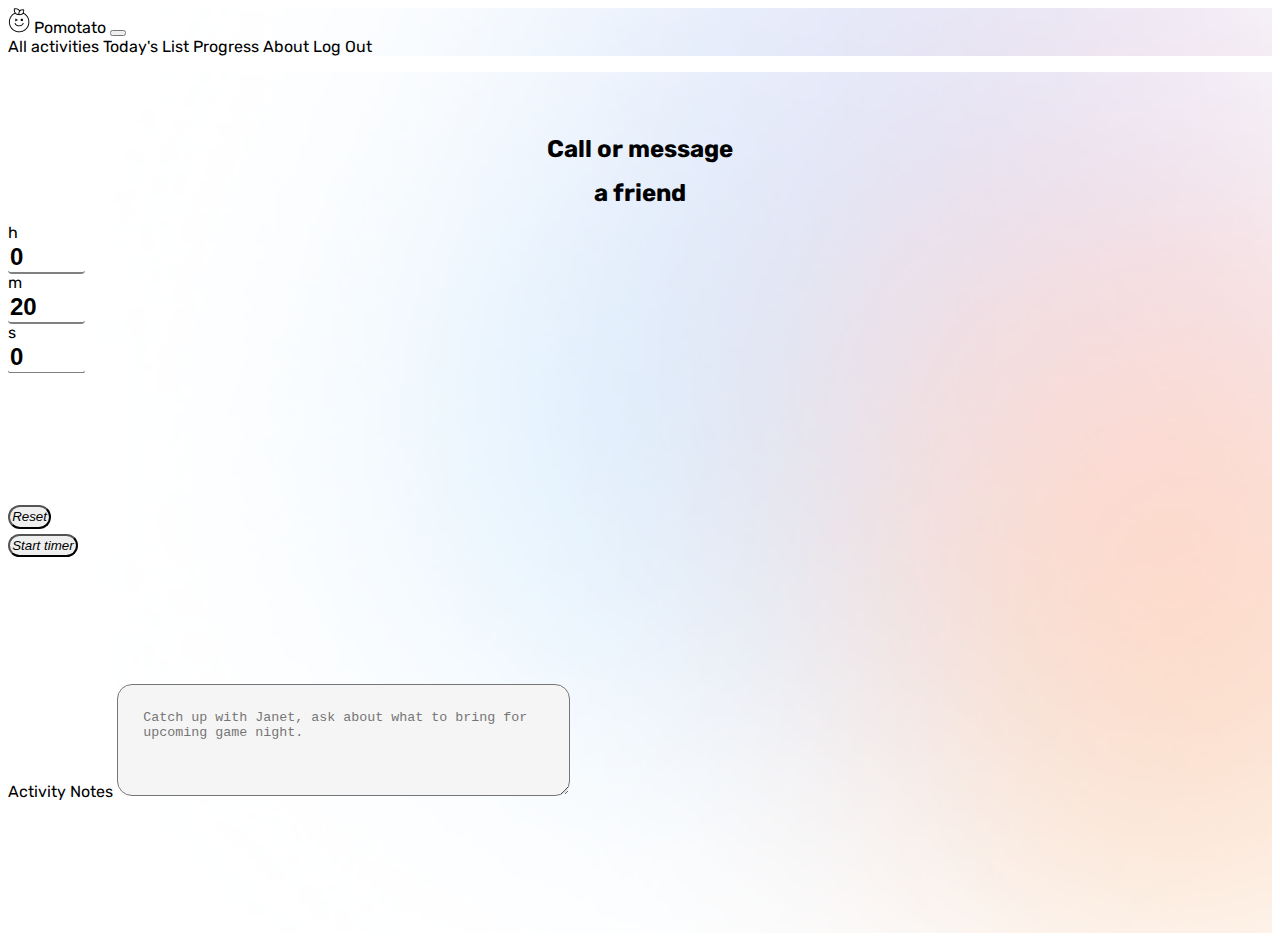
<file: timer.html>
<!DOCTYPE html>
<html lang="en">
  <head>
    <meta charset="UTF-8" />
    <meta http-equiv="X-UA-Compatible" content="IE=edge" />
    <meta name="viewport" content="width=device-width, initial-scale=1.0" />
    <link rel="stylesheet" href="./assets/styles/styles.css" />
    <link
      href="https://cdn.jsdelivr.net/npm/bootstrap@5.0.0-beta2/dist/css/bootstrap.min.css"
      rel="stylesheet"
      integrity="sha384-BmbxuPwQa2lc/FVzBcNJ7UAyJxM6wuqIj61tLrc4wSX0szH/Ev+nYRRuWlolflfl"
      crossorigin="anonymous"
    />
    <link rel="preconnect" href="https://fonts.gstatic.com" />
    <link
      href="https://fonts.googleapis.com/css2?family=Rubik&display=swap"
      rel="stylesheet"
    />
    <title>Timer</title>
  </head>
  <body>
    <nav class="navbar navbar-expand-lg navbar-light timer-heading">
      <div class="container-fluid">
        <img src="./assets/images/pomotato.png" alt="pomotato logo" />
        <a class="navbar-brand" href="index.html">Pomotato</a>
        <button
          class="navbar-toggler"
          type="button"
          data-bs-toggle="collapse"
          data-bs-target="#navbarNavAltMarkup"
          aria-controls="navbarNavAltMarkup"
          aria-expanded="false"
          aria-label="Toggle navigation"
        >
          <span class="navbar-toggler-icon"></span>
        </button>
        <div class="collapse navbar-collapse" id="navbarNavAltMarkup">
          <div class="navbar-nav">
            <a class="nav-link active" aria-current="page" href="index.html"
              >All activities</a
            >
            <a class="nav-link" href="index.html">Today's List</a>
            <a class="nav-link" href="index.html">Progress</a>
            <a class="nav-link" href="index.html">About</a>
            <a class="nav-link" href="index.html">Log Out</a>
          </div>
        </div>
      </div>
    </nav>
    <div class="container timer-heading">
      <h1 class="timer-activity-name">Call or message</h1>
      <h1 class="timer-activity-name-two">a friend</h1>
      <div class="row">
        <div class="timer input-group">
          <div class="">
            <div class="input-hours time-input">
              <label for="length">h</label>
              <input
                type="number"
                max="99"
                min="0"
                value="0"
                name="length"
                id="hours"
                class="time"
              />
            </div>
          </div>
          <div class="">
            <div class="input-minutes time-input">
              <label for="length"> m</label>
              <input
                type="number"
                max="60"
                min="0"
                value="20"
                name="length"
                id="minutes"
                class="time"
              />
            </div>
          </div>
          <div class="">
            <div class="input-secs time-input">
              <label for="length"> s</label>
              <input
                type="number"
                max="60"
                min="0"
                value="0"
                name="length"
                id="seconds"
                class="time"
              />
            </div>
          </div>
        </div>
        <div class="time-buttons btn-group">
          <button
            aria-label="pause"
            class="btn timer-btn btn-outline-dark"
            id="reset"
          >
            <i class="fa fa-pause" aria-hidden="true">Reset</i>
          </button>
          <button aria-label="play" class="btn timer-btn btn-dark" id="start">
            <i class="fa fa-play" aria-hidden="true">Start timer</i>
          </button>
        </div>
      </div>
      <div class="row">
        <div class="col">
          <div class="time-notes d-grid gap-2">
            <label for="timer-notes">Activity Notes</label>
            <textarea
              id="timer-input"
              name="timer-input"
              rows="4"
              cols="50"
              placeholder="Catch up with Janet, ask about what to bring for upcoming game night."
            ></textarea>
          </div>
          <div class="d-grid gap-2">
            <a
              type="button"
              href="timesup.html"
              id="complete-activity-button"
              class="btn btn-dark"
              >Complete activity</a
            >
          </div>
        </div>
      </div>
    </div>
  </body>
  <script src="./assets/scripts/timer.js"></script>
  <script
    src="https://cdn.jsdelivr.net/npm/bootstrap@5.0.0-beta2/dist/js/bootstrap.bundle.min.js"
    integrity="sha384-b5kHyXgcpbZJO/tY9Ul7kGkf1S0CWuKcCD38l8YkeH8z8QjE0GmW1gYU5S9FOnJ0"
    crossorigin="anonymous"
  ></script>
</html>
</file>
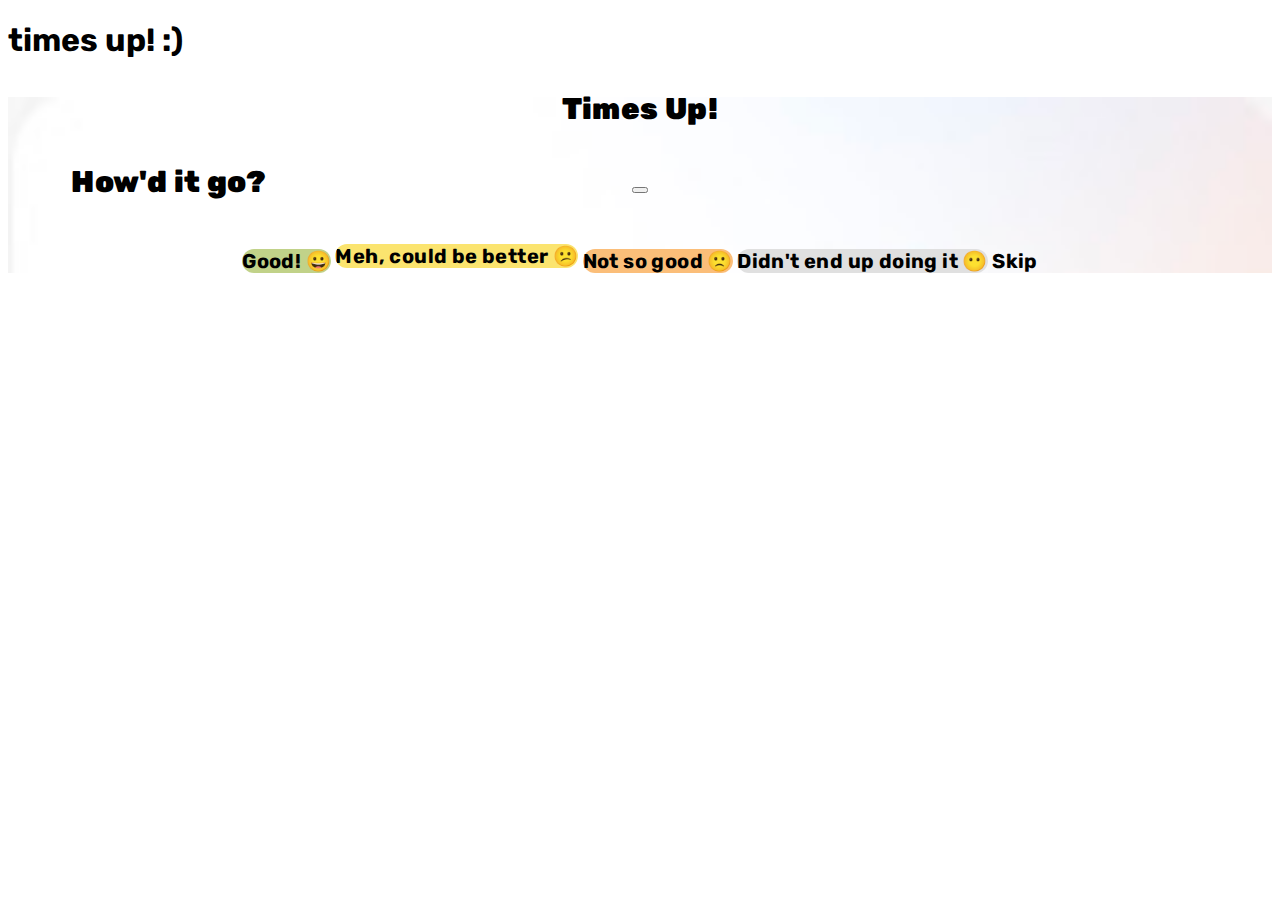
<file: timesup.html>
<!DOCTYPE html>
<html lang="en">
  <head>
    <meta charset="UTF-8" />
    <meta http-equiv="X-UA-Compatible" content="IE=edge" />
    <meta name="viewport" content="width=device-width, initial-scale=1.0" />
    <link rel="stylesheet" href="./assets/styles/styles.css" />
    <link
      href="https://cdn.jsdelivr.net/npm/bootstrap@5.0.0-beta2/dist/css/bootstrap.min.css"
      rel="stylesheet"
      integrity="sha384-BmbxuPwQa2lc/FVzBcNJ7UAyJxM6wuqIj61tLrc4wSX0szH/Ev+nYRRuWlolflfl"
      crossorigin="anonymous"
    />
    <link rel="preconnect" href="https://fonts.gstatic.com" />
    <link
      href="https://fonts.googleapis.com/css2?family=Rubik&display=swap"
      rel="stylesheet"
    />
    <title>Document</title>
  </head>
  <body>
    <h1>times up! :)</h1> 
    <div class="">
      <div class="modal" id="timesup-modal">
        <div class="modal-dialog">
          <div class="modal-content">
            <div class="modal-header border-0">
              <h5 class="modal-title">Times Up!</h5>
              <button
                type="button"
                class="btn-close"
                data-bs-dismiss="modal"
                aria-label="Close"
              ></button>
              
            </div>
            <h5 class="modal-title-two">How'd it go?</h5>
            <div class="modal-body">
            </div>
            <div class="modal-footer mx-auto border-0 d-grid gap-2">
              <a
                type="button"
                id="green"
                class="btn btn-outline-dark modal-buttons"
                href="kudos.html"
              >
                Good! 😀
              </a>
              <a
                type="button"
                id="yellow"
                class="btn btn-outline-dark modal-buttons"
                href="kudos.html"
              >
                Meh, could be better 😕
              </a>
              <a
                type="button"
                id="orange"
                class="btn btn-outline-dark modal-buttons"
                href="kudos.html"
              >
                Not so good 🙁
              </a>
              <a
                type="button"
                id="grey"
                class="btn btn-outline-dark modal-buttons"
                href="kudos.html"
              >
                Didn't end up doing it 😶
              </a>
              <a type="button" class="btn modal-buttons" href="kudos.html">
                Skip
              </a>
            </div>
          </div>
        </div>
      </div>
    </div>
  </body>
  <script
    src="https://cdn.jsdelivr.net/npm/bootstrap@5.0.0-beta2/dist/js/bootstrap.bundle.min.js"
    integrity="sha384-b5kHyXgcpbZJO/tY9Ul7kGkf1S0CWuKcCD38l8YkeH8z8QjE0GmW1gYU5S9FOnJ0"
    crossorigin="anonymous"
  ></script>
  <script src="./assets/scripts/script.js"></script>
</html>
</file>
<file: assets/styles/styles.css>
body {
  font-family: "Rubik", sans-serif;
}

.today-buttons {
  display: flex;
  padding-left: 2%;
  padding-bottom: 5%;
  overflow-x: scroll;
  overflow-y: hidden;
  height: 120px;
  width: 500px;
  display: inline-block;
  white-space: nowrap;
}

.category-buttons {
  overflow: hidden;
  display: flex;
  flex-direction: row;
  justify-content: space-between;
  padding: 2px 2px;
}
/* Change background color of buttons on hover */
.tab button:hover {
  background-color: #ddd;
}

/* Create an active/current tablink class */
.tab button.active {
  background-color: #ccc;
}

.tablinks{
  margin-top: 1% !important;
  margin-bottom: 1% !important;
  margin-left:1% !important ;
}
/* Style the tab content */
.tabcontent {
  display: none;
  padding: 6px 12px;
  border: 1px solid #ccc;
  border-top: none;
}

.bpmenu-back {
  border-radius: 50%;
  text-decoration: none;
  padding: 8px 16px;
  color: black;
}

.activity-heading {
  padding: 2%;
  background-color: #e0e0e0;
}

.activity-details {
  padding-top: 2%;
  padding-bottom: 2%;
}
#activity-header {
  padding-top: 6%;
  padding-bottom: 6%;
}

.activity-desctiption {
  padding-top: 4%;
}

.activity-notes {
  border-radius: 15px;
  background-color: whitesmoke;
  padding: 2%;
}

.timer-notes {
  border-radius: 15px;
  background-color: whitesmoke;
  padding: 2%;
}

.modal-content {
  font-family: "Rubik", sans-serif;
  font-style: normal;
  font-weight: bold;
  font-size: 20px;
  line-height: 24px;
  text-align: center;
  letter-spacing: 0.02em;
}

#modal-button {
  display: flex;
  justify-content: center;
  align-items: center;
}

.category-buttons {
  padding: 2%;
  font-size: 14px;
}

/* buttons on the activity page */
.activity-buttons {
  margin: 5px;
}
.side-to-side {
  padding: 2%;
  margin: 10px;
}

.scrolling-categories {
  overflow-x: scroll;
  overflow-y: hidden;
  height: 100px;
  width: 100vw;
  display: inline-block;
  white-space: nowrap;
  /* border-radius: 15px; */
}
.scrolling-categories-but-skinny{
  overflow-x: scroll;
  overflow-y: hidden;
  height: 50px;
  width: 100vw;
  display: inline-block;
  white-space: nowrap;
}

#save-activity-btn {
    border-radius: 15px;
  margin-top: 5%;
  padding-top: 2%;
  display: flex;
  justify-content: center;
  align-items: center;
}

.nav-heading {
  background-image: url(../images/gradient-crop1.png);
  text-align: left;
  background-repeat: no-repeat;

}

.activity-heading {
  background: linear-gradient(255.34deg, #f4cde1 10.19%, #ffadad 89.19%);
  text-align: left;
}

.tl-heading {
  padding-top: 4%;
  padding-bottom: 2%;
  padding-left: 2%;
}

.list-buttons {
  display: flex;
  justify-content: space-between;
  width: 130px;
  height: 100px;
  white-space: normal;
  margin: 3%;
  margin-left: 1%;
  margin-right: 1%;
  word-wrap: break-word;
}

/* a tags that look like buttons, looking more likw buttons */
a {
  appearance: button;
}

.add-activity-btn {
  float: right;
  margin-top: 3%;
}
.all-act-heading {
  float: left;
}

.yellow-btn {
  background-color: #fbe46f !important;
  border-radius: 8px;
  border: none !important;
  align-items: center;
  font-size: smaller;
}

.coral-btn {
  background: #ffadad !important;
  border-radius: 8px;
  border: none !important;
  align-items: center;
  font-size: smaller;
}

.orange-btn {
  background: #fbbe79 !important;
  border-radius: 8px;
  border: none !important;
  align-items: center;
  font-size: smaller;
}

.green-btn {
  background: #c1d289 !important;
  border-radius: 8px;
  border: none !important;
  align-items: center;
  font-size: smaller;
}
.blue-btn {
  background: #a8dfff !important;
  border-radius: 8px;
  border: none !important;
  align-items: center;
  font-size: smaller;
}
.pink-btn {
  background: #f4cde1 !important;
  border-radius: 8px;
  border: none !important;
  align-items: center;
  font-size: smaller;
}

.purple-btn {
  background: #d2c2ef !important;
  border-radius: 8px;
  border: none !important;
  align-items: center;
  font-size: smaller;
}

.teal-btn {
  background: #a6ded3 !important;
  border-radius: 8px;
  border: none !important;
  align-items: center;
  font-size: smaller;
}

.heading {
  margin-top: 4%;
  padding-top: 5%;
}

.sort-heading {
  margin-bottom: 1%;
}

.sort-buttons {
  margin-bottom: 5%;
}

#complete-activity-button {
  color: white !important;
  border-radius: 15px;
  margin-top: 5%;
  padding: 2%;

}

/* timer things */
#timer-input {
  border-radius: 15px;
  background-color: whitesmoke;
  padding: 2%;
  overflow: hidden;
}

.timer-heading {
  background-image: url(../images/gradient\ background.png);
  background-repeat: no-repeat;
  background-size:100%

}
.timer-activity-name {
  padding-top: 5%;
  font-weight: bold;
  font-size: 24px;
  text-align: center;
}

.timer-activity-name-two {
  font-weight: bold;
  font-size: 24px;
  text-align: center;
}

.timer-btn {
  border-radius: 20px !important;
  margin-top: 5%;
  padding: 2%;
  overflow: hidden;
}

.time-notes {
  padding-top: 10%;
}
.time-buttons {
  padding-top: 10%;
  justify-content: center;
  display: inline-block;
}

.time-input{
    display:inline-block;
    position: relative;
    border-radius: 50px;
    margin: 0 auto;
        width: 50px;
    height: 50px;
}
.timer{
    justify-content: center;
    overflow: hidden;
}
.label-wrap{
    display: inline-block;
    width: 90%;
    text-align: right;
}

/* times up modals */
#green {
  background: #c1d289 !important;
  border-radius: 15px;
  border: none !important;
  align-items: center;
}

#yellow {
  background: #fbe46f !important;
  border-radius: 15px;
  border: none !important;
  align-items: center;
  overflow: hidden;
}
#orange {
  background: #fbbe79 !important;
  border-radius: 15px;
  border: none !important;
  align-items: center;
}

#grey {
  background: #e0e0e0 !important;
  border-radius: 15px;
  border: none !important;
  align-items: center;
}

.modal-title {
  margin-top: 3%;
  font-family: "Rubik", sans-serif;
  font-weight: bolder;
  font-size: 30px;
}
.modal-title-two {
  font-family: "Rubik", sans-serif;
  font-weight: bolder;
  font-size: 30px;
  text-align: left;
  margin-left: 5%;
  margin-top: -2%;
}
input[type="text"] {
  border-top: none;
  border-left: none;
  border-right: none;
  border-bottom: 2px solid gray;
  border-radius: 4px;
  font-size: x-large;
  font-weight: 600;
}

input[type="number"] {
  border-top: none;
  border-left: none;
  border-right: none;
  border-bottom: 2px solid gray;
  border-radius: 4px;
  font-size: x-large;
  font-weight: 600;
}

.bpmenu-back {
  float: right;
}

.length-tags {
  margin-top: 4%;
}

.length-btn {
  margin-top: -2%;
}

.new-act-btn {
  border-radius: 8px !important;
}

.icon-too-big{
  width: 25px; height: 15px;
  padding: none;
}

  a:link, a:visited {
    color: black !important;
    text-decoration: none;
}

#a-tag-not-blue-or-black{
  color: white !important;
  text-decoration: none;
}


#a-tag-not-blue-or-black-again{
  color: white !important;
  text-decoration: none;
}

#another-not-black-font{
  color: white !important;
  text-decoration: none;
}

.add-item-btn {
  margin-bottom: 5%;
  margin-top: -1%;
}

.modal-content{
  background-image: url(../images/Modalgradient.jpeg);
  background-repeat: no-repeat;
  background-size: cover
}

#modal-title{
  margin-top: 30%;
  font-family: "Rubik", sans-serif;
  font-weight: 900;
  font-size: 24px;
  
}

#modal-body{
  font-family: "Rubik", sans-serif;
  font-weight: 900;
  font-size: 24px;
}
</file>
